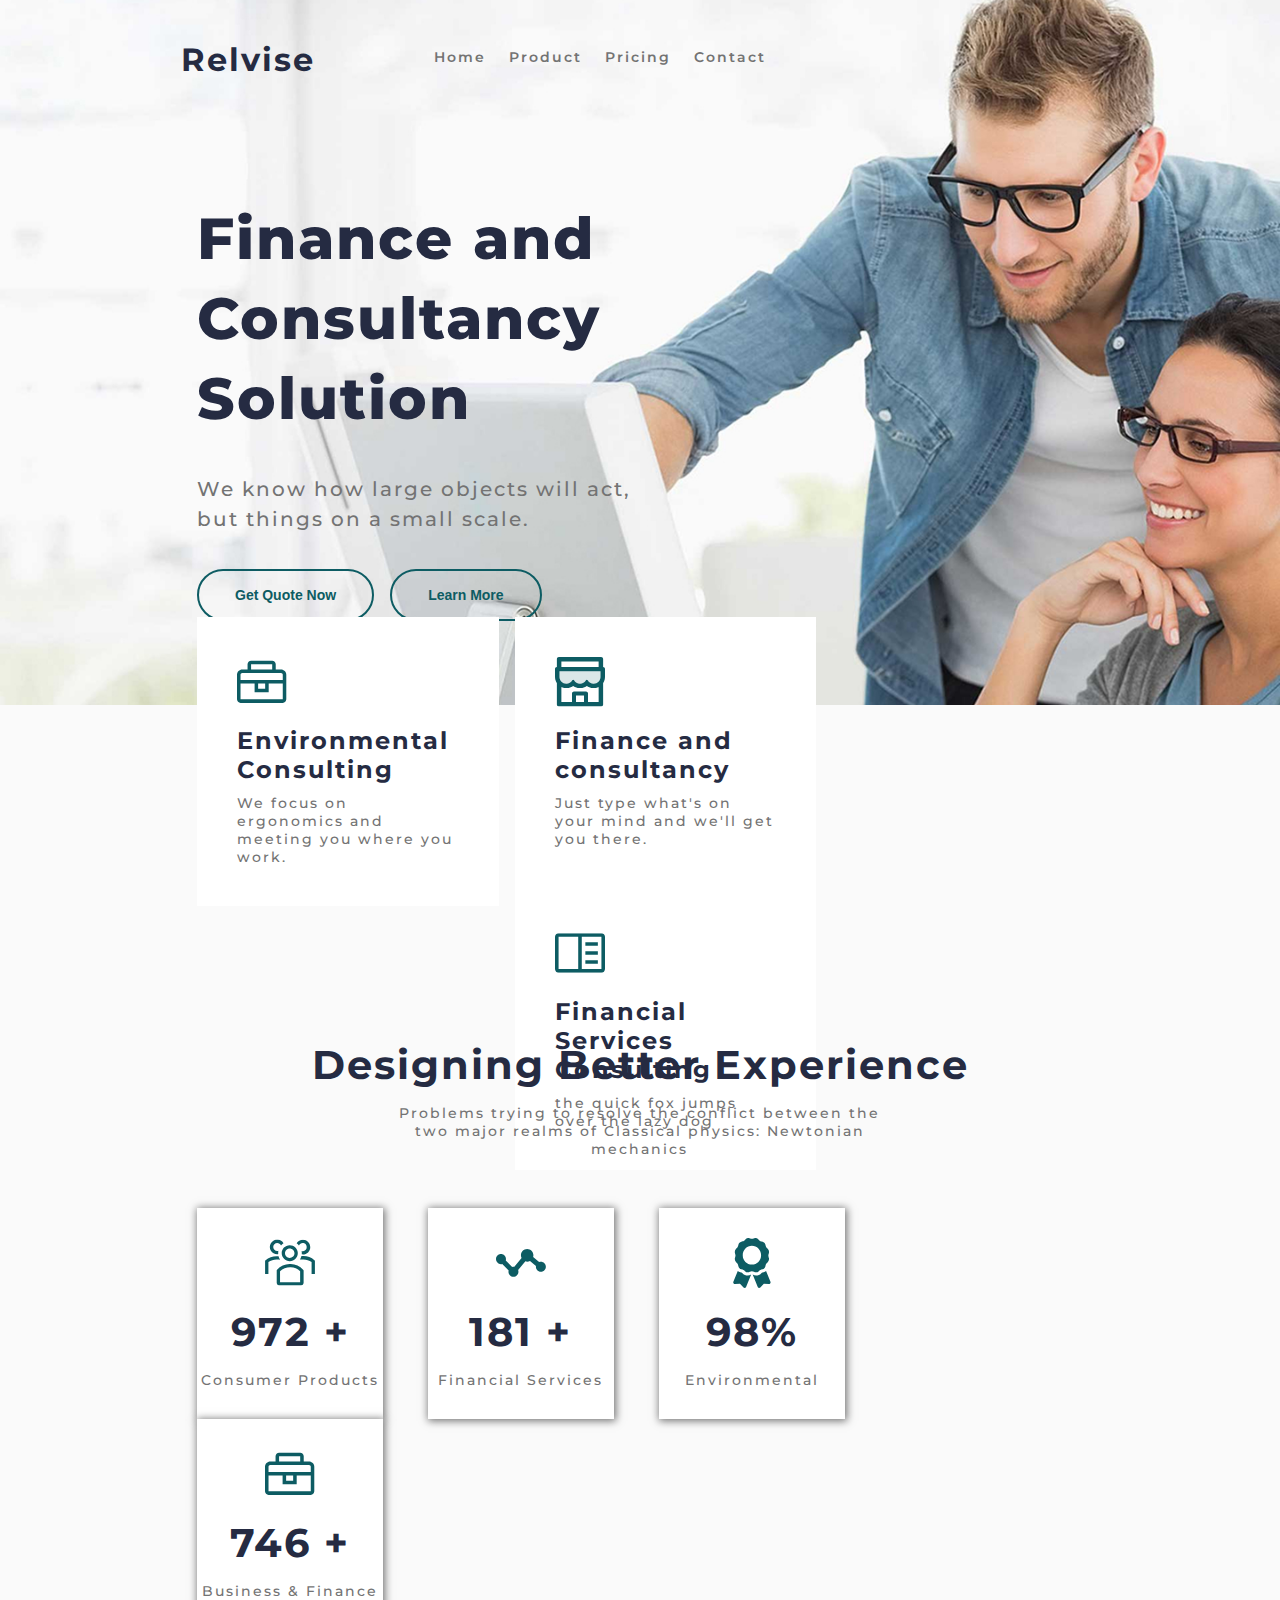
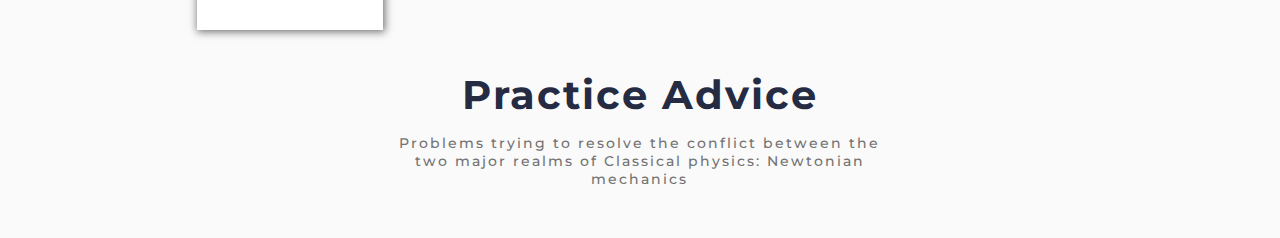
<file: index.html>
<!DOCTYPE html>
<html lang="en">
<head>
    <meta charset="UTF-8">
    <meta name="viewport" content="width=device-width, initial-scale=1.0">
    <link rel="stylesheet" href="style.css">
    <link href="https://fonts.googleapis.com/css2?family=Montserrat:ital,wght@0,100..900;1,100..900&display=swap" rel="stylesheet">
    <title>Document</title>
</head>
<body>
    <!------------ header ----------->
    <header class="header">
        <div class="navbar">
            <h1 class="nav-logo">Relvise</h1>
            <ul class="nav-navbar">
                <li class="nav-navbar_link" ><a class="nav-link" href="#">Home</a></li>
                <li class="nav-navbar_link"><a class="nav-link" href="#">Product</a></li>
                <li class="nav-navbar_link"><a class="nav-link" href="#">Pricing</a></li>
                <li class="nav-navbar_link"><a class="nav-link" href="#">Contact</a></li>
            </ul>
            <div class="nav-logo_zero"></div>
        </div>

        <div class="container">
            <div class="header_container">
                <h1 class="header_logo">Finance and Consultancy Solution
                </h1>
                <p class="header_text">We know how large objects will act,<br> 
                but things on a small scale.</p>
                <button class="header_btns header_btn1">Get Quote Now</button>
                <button class="header_btns header_btn2">Learn More</button>
            </div>
        </div>
    </header>
    <!------------ cards ------------>
    <div class="cards">
        <div class="container">
            <div class="cards-item">
                <svg width="48" height="41" viewBox="0 0 48 41" fill="none" xmlns="http://www.w3.org/2000/svg">
                <path d="M42.2468 8.44937H37.1772V3.37975C37.1772 2.48338 36.8211 1.62373 36.1873 0.989905C35.5535 0.356079 34.6938 0 33.7975 0H13.519C12.6226 0 11.763 0.356079 11.1291 0.989905C10.4953 1.62373 10.1392 2.48338 10.1392 3.37975V8.44937H5.06962C3.72507 8.44937 2.4356 8.98349 1.48486 9.93422C0.534119 10.885 0 12.1744 0 13.519V37.1772C0 38.0736 0.356079 38.9332 0.989905 39.5671C1.62373 40.2009 2.48338 40.557 3.37975 40.557H43.9367C44.8331 40.557 45.6927 40.2009 46.3265 39.5671C46.9604 38.9332 47.3165 38.0736 47.3165 37.1772V13.519C47.3165 12.1744 46.7823 10.885 45.8316 9.93422C44.8809 8.98349 43.5914 8.44937 42.2468 8.44937ZM13.519 3.37975H33.7975V8.44937H13.519V3.37975ZM43.9367 37.1772H3.37975V21.9684H16.8987V30.4177H30.4177V21.9684H43.9367V37.1772ZM20.2785 21.9684H27.038V27.038H20.2785V21.9684ZM3.37975 18.5886V13.519C3.37975 13.0708 3.55779 12.641 3.8747 12.3241C4.19161 12.0072 4.62144 11.8291 5.06962 11.8291H42.2468C42.695 11.8291 43.1248 12.0072 43.4418 12.3241C43.7587 12.641 43.9367 13.0708 43.9367 13.519V18.5886H3.37975Z"/>
                </svg>

                <h3 class="cards-logo">Environmental 
                Consulting</h3>
                <p class="cards-text">We focus on ergonomics and 
                meeting you where you work. </p>
            </div>
            <div class="cards-item">
                <svg width="48" height="48" viewBox="0 0 48 48" fill="none" xmlns="http://www.w3.org/2000/svg">
                <g clip-path="url(#clip0_993_480)">
                <path opacity="0.15" d="M43.6503 13.75H4.35031C4.33231 13.75 4.32031 13.7619 4.32031 13.7796V19.1849C4.32031 22.7291 7.26031 25.6037 10.8783 25.6037C13.3203 25.6037 15.4503 24.2998 16.5843 22.3617C16.7583 22.0594 17.0883 21.8698 17.4423 21.8698C17.7963 21.8698 18.1203 22.0594 18.3003 22.3617C19.4283 24.2998 21.5583 25.6037 24.0003 25.6037C26.4483 25.6037 28.5843 24.2938 29.7063 22.3498C29.8803 22.0535 30.1983 21.8698 30.5403 21.8698H30.5763C30.9243 21.8698 31.2363 22.0535 31.4103 22.3498C32.5383 24.2938 34.6743 25.6037 37.1223 25.6037C40.7403 25.6037 43.6803 22.7291 43.6803 19.1849V13.7796C43.6803 13.7619 43.6683 13.75 43.6503 13.75Z"/>
                <path d="M46.2 9.48885V1.89659C46.2 0.847537 45.342 0 44.28 0H3.72003C2.65804 0 1.80004 0.847537 1.80004 1.89659V9.48885C0.798037 9.54812 3.71756e-05 10.372 3.71756e-05 11.3795V19.1851C-0.00380525 20.6197 0.290253 22.0398 0.864037 23.3576C1.12204 23.9622 1.44004 24.5311 1.80004 25.0705V45.518C1.80004 46.5612 2.65804 47.4146 3.72003 47.4146H44.28C45.342 47.4146 46.2 46.5671 46.2 45.518V25.0705C46.5657 24.5298 46.879 23.9563 47.136 23.3576C47.706 22.036 48 20.6313 48 19.1851V11.3795C48 10.372 47.202 9.54812 46.2 9.48885ZM6.12003 4.26732H41.88V9.48293H6.12003V4.26732ZM27.84 43.1532H20.16V36.9834H27.84V43.1532ZM41.904 43.1532H31.68V35.0868C31.68 34.0378 30.822 33.1902 29.76 33.1902H18.24C17.178 33.1902 16.32 34.0378 16.32 35.0868V43.1532H6.12003V28.7985C6.29403 28.8814 6.47403 28.9644 6.66003 29.0355C7.99803 29.5927 9.42003 29.8712 10.884 29.8712C12.348 29.8712 13.764 29.5927 15.108 29.0355C15.936 28.6918 16.716 28.2532 17.43 27.7257C17.442 27.7198 17.454 27.7198 17.466 27.7257C18.1822 28.2554 18.9622 28.6954 19.788 29.0355C21.126 29.5927 22.548 29.8712 24.012 29.8712C25.476 29.8712 26.892 29.5927 28.236 29.0355C29.064 28.6918 29.844 28.2532 30.558 27.7257C30.57 27.7198 30.582 27.7198 30.594 27.7257C31.3102 28.2554 32.0902 28.6954 32.916 29.0355C34.254 29.5927 35.676 29.8712 37.14 29.8712C38.604 29.8712 40.02 29.5927 41.364 29.0355C41.544 28.9585 41.724 28.8814 41.904 28.7985V43.1532ZM43.68 19.1851C43.68 22.7294 40.74 25.6039 37.122 25.6039C34.674 25.6039 32.538 24.2941 31.41 22.3501C31.236 22.0537 30.924 21.87 30.576 21.87H30.54C30.198 21.87 29.88 22.0537 29.706 22.3501C29.1304 23.3417 28.2992 24.1652 27.297 24.7367C26.2948 25.3082 25.1572 25.6074 24 25.6039C21.558 25.6039 19.428 24.3 18.3 22.3619C18.12 22.0597 17.796 21.87 17.442 21.87C17.088 21.87 16.758 22.0597 16.584 22.3619C16.005 23.3498 15.1728 24.1695 14.1711 24.7387C13.1694 25.3078 12.0336 25.6062 10.878 25.6039C7.26003 25.6039 4.32003 22.7294 4.32003 19.1851V13.7799C4.32003 13.7621 4.33203 13.7502 4.35003 13.7502H43.65C43.668 13.7502 43.68 13.7621 43.68 13.7799V19.1851Z"/>
                </g>
                <defs>
                <clipPath id="clip0_993_480">
                <rect width="48" height="47.4146"/>
                </clipPath>
                </defs>
                </svg>

                <h3 class="cards-logo">Finance and 
                consultancy </h3>
                <p class="cards-text">Just type what's on your mind 
                and we'll get you there.</p>
            </div>
            <div class="cards-item">
                <svg width="48" height="38" viewBox="0 0 48 38"  xmlns="http://www.w3.org/2000/svg">
                <g clip-path="url(#clip0_993_486)">
                <path d="M29.1416 8.62402H41.1395V12.0693H29.1416V8.62402Z" />
                <path d="M29.1416 17.2373H41.1395V20.6826H29.1416V17.2373Z" />
                <path d="M29.1416 25.8506H41.1395V29.2959H29.1416V25.8506Z" />
                <path d="M44.5674 0.0112305H3.43187C2.52299 0.0121426 1.65161 0.375424 1.00893 1.02135C0.366264 1.66727 0.00481376 2.54307 0.00390625 3.45655V34.4644C0.00481376 35.3779 0.366264 36.2537 1.00893 36.8996C1.65161 37.5455 2.52299 37.9088 3.43187 37.9097H44.5674C45.4761 37.9084 46.3472 37.5449 46.9898 36.8991C47.6324 36.2533 47.994 35.3777 47.9953 34.4644V3.45655C47.9944 2.54307 47.633 1.66727 46.9903 1.02135C46.3477 0.375424 45.4763 0.0121426 44.5674 0.0112305ZM3.43187 3.45655H22.2856V34.4644H3.43187V3.45655ZM25.7136 34.4644V3.45655H44.5674L44.5708 34.4644H25.7136Z"/>
                </g>
                <defs>
                <clipPath id="clip0_993_486">
                <rect width="48" height="37.92"/>
                </clipPath>
                </defs>
                </svg>
                <h3 class="cards-logo">Financial Services 
                Consulting</h3>
                <p class="cards-text">the quick fox jumps over the 
                lazy dog</p>
            </div>
        </div>
    </div>
    <div class="betterExp">
        <div class="container">
           
                <h2 class="logo_title">Designing Better Experience</h2>
                <p class="logo_text">Problems trying to resolve the conflict between the two major realms 
of Classical physics: Newtonian mechanics </p>
           

            <div class="betterExp-items">
                <div class="Exp-item">
                    <svg width="48" height="45" viewBox="0 0 48 45" xmlns="http://www.w3.org/2000/svg">
                        <g clip-path="url(#clip0_993_496)">
                        <path d="M23.8406 20.8025C28.1448 20.8025 31.4925 17.3071 31.4925 13.0173C31.4925 8.72759 27.9854 5.39111 23.6812 5.39111C19.377 5.39111 16.0293 8.88647 16.0293 13.0173C16.0293 17.3071 19.5364 20.8025 23.8406 20.8025ZM23.6812 8.56871C23.8406 8.56871 23.8406 8.56871 23.6812 8.56871C26.2318 8.56871 28.3042 10.6342 28.3042 13.1762C28.3042 15.7183 26.2318 17.6249 23.6812 17.6249C21.1306 17.6249 19.2176 15.5594 19.2176 13.1762C19.2176 10.6342 21.29 8.56871 23.6812 8.56871Z"/>
                        <path d="M47.4335 19.8487C44.4046 17.1477 40.4193 15.7178 36.2745 15.8767H34.9992C34.6804 17.1477 34.2021 18.2599 33.5645 19.2132C34.5209 19.0543 35.318 19.0543 36.2745 19.0543C39.3034 18.8954 42.3323 19.8487 44.7235 21.5964V33.0357H47.9118V20.3253L47.4335 19.8487Z"/>
                        <path d="M32.6088 5.70826C33.4058 3.8017 35.6376 2.84842 37.71 3.64282C39.623 4.43722 40.5795 6.66154 39.7824 8.72697C39.1448 10.1569 37.71 11.1102 36.2753 11.1102C35.9565 11.1102 35.4782 11.1102 35.1594 10.9513C35.3188 11.7457 35.3188 12.5401 35.3188 13.1756V14.1289C35.6376 14.1289 35.9565 14.2878 36.2753 14.2878C40.2607 14.2878 43.449 11.1102 43.449 7.29706C43.449 3.32506 40.2607 0.147461 36.4347 0.147461C33.8841 0.147461 31.6523 1.4185 30.377 3.64282C31.174 4.11946 31.9711 4.75498 32.6088 5.70826Z"/>
                        <path d="M14.4352 19.3724C13.7975 18.4191 13.3193 17.3069 13.0005 16.0359H11.7252C7.58037 15.877 3.59501 17.3069 0.566134 19.849L0.0878906 20.3257V33.0361H3.27618V21.5967C5.82681 19.849 8.69628 18.8957 11.7252 19.0546C12.6816 19.0546 13.6381 19.2135 14.4352 19.3724Z"/>
                        <path d="M11.7246 14.1295C12.0435 14.1295 12.3623 14.1295 12.6811 13.9706V13.0174C12.6811 12.223 12.6811 11.4286 12.8405 10.793C12.5217 10.9519 12.0435 10.9519 11.7246 10.9519C9.65225 10.9519 7.89869 9.20424 7.89869 7.1388C7.89869 5.07336 9.65225 3.32568 11.7246 3.32568C13.3188 3.32568 14.7535 4.27896 15.3912 5.70888C16.0288 4.91448 16.9853 4.12008 17.7824 3.48456C15.71 0.148085 11.4058 -0.964074 8.0581 1.10136C4.7104 3.1668 3.59449 7.45656 5.66688 10.793C6.9422 12.8585 9.174 14.1295 11.7246 14.1295Z"/>
                        <path d="M36.9128 29.3817L36.594 28.9051C33.4057 25.4097 28.9421 23.3443 24.1596 23.5032C19.3772 23.3443 14.7542 25.4097 11.5659 28.9051L11.2471 29.3817V41.4566C11.2471 42.8865 12.363 44.1576 13.9571 44.1576H34.3622C35.7969 44.1576 37.0722 42.8865 37.0722 41.4566V29.3817H36.9128ZM33.7245 40.98H14.4354V30.4939C16.986 27.9518 20.4931 26.6808 24.1596 26.6808C27.6668 26.5219 31.1739 27.9518 33.7245 30.4939V40.98Z"/>
                        </g>
                        <defs>
                        <clipPath id="clip0_993_496">
                        <rect width="48" height="44.2105"/>
                        </clipPath>
                        </defs>
                        </svg>
                        <div class="Exp-item_velue">972 +</div>
                        <div class="Exp-item_text">Consumer Products</div>
                        </div>
                    <div class="Exp-item">
                        <svg width="48" height="27" viewBox="0 0 48 27" fill="none" xmlns="http://www.w3.org/2000/svg">
                        <path d="M43.0881 12.1872C42.5126 12.1914 41.9425 12.3012 41.4053 12.5114L35.665 7.7267C35.8062 7.20508 35.9067 6.66397 35.9067 6.09361C35.9067 2.71531 33.2401 0 29.9223 0C26.6045 0 23.9378 2.71531 23.9378 6.09361C23.9378 7.05884 24.1772 7.95825 24.565 8.76749L17.6015 17.1474C17.3227 17.0943 17.04 17.0658 16.7565 17.0621C16.328 17.0621 15.9234 17.1352 15.5309 17.2425L9.3956 10.9953C9.50332 10.598 9.57513 10.1861 9.57513 9.74977C9.57513 7.04909 7.43988 4.87489 4.78756 4.87489C2.13525 4.87489 0 7.04909 0 9.74977C0 12.4505 2.13525 14.6247 4.78756 14.6247C5.21605 14.6247 5.6206 14.5515 6.01318 14.4443L12.1484 20.6915C12.0334 21.0964 11.973 21.5154 11.9689 21.937C11.9689 24.6377 14.1042 26.8119 16.7565 26.8119C19.4088 26.8119 21.544 24.6377 21.544 21.937C21.544 21.3593 21.4291 20.8158 21.2496 20.3015L28.2227 11.9118C28.7661 12.0727 29.3286 12.1872 29.9223 12.1872C30.867 12.1819 31.7968 11.9471 32.6344 11.5023L38.3771 16.287C38.3321 16.543 38.3065 16.8021 38.3005 17.0621C38.3005 19.7628 40.4358 21.937 43.0881 21.937C45.7404 21.937 47.8756 19.7628 47.8756 17.0621C47.8756 14.3614 45.7404 12.1872 43.0881 12.1872Z" fill="#0D5C63"/>
                        </svg>
                        <div class="Exp-item_velue">181 +</div>
                        <div class="Exp-item_text">Financial Services</div>
                    </div>
                    <div class="Exp-item">
                        <svg width="36" height="48" viewBox="0 0 36 48" fill="none" xmlns="http://www.w3.org/2000/svg">
                        <path d="M9.06374 33.9949C8.25268 33.1802 8.67548 33.4099 6.71921 32.8839C5.83161 32.6449 5.05134 32.1855 4.34574 31.6352L0.111208 42.0639C-0.298526 43.0736 0.466808 44.1705 1.55134 44.1292L6.46908 43.9408L9.85148 47.5296C10.5981 48.3208 11.9085 48.0742 12.3183 47.0646L17.1763 35.1002C16.1645 35.6664 15.0417 35.9983 13.8807 35.9983C12.0607 35.9983 10.3508 35.2867 9.06374 33.9949ZM35.7272 42.0639L31.4927 31.6352C30.7871 32.1864 30.0068 32.6449 29.1192 32.8839C27.1527 33.4127 27.5839 33.1821 26.7747 33.9949C25.4876 35.2867 23.7768 35.9983 21.9568 35.9983C20.7957 35.9983 19.6729 35.6655 18.6612 35.1002L23.5192 47.0646C23.9289 48.0742 25.2403 48.3208 25.986 47.5296L29.3693 43.9408L34.2871 44.1292C35.3716 44.1705 36.1369 43.0727 35.7272 42.0639ZM24.5459 31.8733C25.972 30.4155 26.1353 30.5411 28.1663 29.9852C29.4627 29.6299 30.4763 28.5939 30.8235 27.2683C31.5216 24.6058 31.3405 24.9274 33.2455 22.9792C34.1947 22.0089 34.5652 20.5942 34.218 19.2686C33.5208 16.608 33.5199 16.9792 34.218 14.3158C34.5652 12.9902 34.1947 11.5755 33.2455 10.6052C31.3405 8.65706 31.5216 8.97769 30.8235 6.31613C30.4763 4.9905 29.4627 3.95456 28.1663 3.59925C25.5641 2.88581 25.8777 3.07238 23.9709 1.12331C23.0217 0.153002 21.6376 -0.226685 20.3412 0.128627C17.74 0.841127 18.1031 0.842064 15.4972 0.128627C14.2008 -0.226685 12.8167 0.152065 11.8675 1.12331C9.96254 3.07144 10.2761 2.88581 7.67308 3.59925C6.37668 3.95456 5.36308 4.9905 5.01588 6.31613C4.31868 8.97769 4.49881 8.65706 2.59387 10.6052C1.64467 11.5755 1.27321 12.9902 1.62134 14.3158C2.31854 16.9746 2.31947 16.6033 1.62134 19.2677C1.27414 20.5933 1.64467 22.008 2.59387 22.9792C4.49881 24.9274 4.31774 24.6058 5.01588 27.2683C5.36308 28.5939 6.37668 29.6299 7.67308 29.9852C9.76188 30.5571 9.91774 30.4671 11.2925 31.8733C12.5273 33.1361 14.4509 33.3621 15.9349 32.4189C16.5284 32.0405 17.2168 31.8396 17.9197 31.8396C18.6226 31.8396 19.311 32.0405 19.9044 32.4189C21.3875 33.3621 23.3111 33.1361 24.5459 31.8733ZM9.11414 16.4946C9.11414 11.523 13.0565 7.49269 17.9192 7.49269C22.7819 7.49269 26.7243 11.523 26.7243 16.4946C26.7243 21.4661 22.7819 25.4964 17.9192 25.4964C13.0565 25.4964 9.11414 21.4661 9.11414 16.4946Z" fill="#0D5C63"/>
                        </svg>
                        <div class="Exp-item_velue">98%</div>
                        <div class="Exp-item_text">Environmental</div>
                    </div>
                    <div class="Exp-item">
                         <svg width="48" height="41" viewBox="0 0 48 41" fill="none" xmlns="http://www.w3.org/2000/svg">
                        <path d="M42.2468 8.44937H37.1772V3.37975C37.1772 2.48338 36.8211 1.62373 36.1873 0.989905C35.5535 0.356079 34.6938 0 33.7975 0H13.519C12.6226 0 11.763 0.356079 11.1291 0.989905C10.4953 1.62373 10.1392 2.48338 10.1392 3.37975V8.44937H5.06962C3.72507 8.44937 2.4356 8.98349 1.48486 9.93422C0.534119 10.885 0 12.1744 0 13.519V37.1772C0 38.0736 0.356079 38.9332 0.989905 39.5671C1.62373 40.2009 2.48338 40.557 3.37975 40.557H43.9367C44.8331 40.557 45.6927 40.2009 46.3265 39.5671C46.9604 38.9332 47.3165 38.0736 47.3165 37.1772V13.519C47.3165 12.1744 46.7823 10.885 45.8316 9.93422C44.8809 8.98349 43.5914 8.44937 42.2468 8.44937ZM13.519 3.37975H33.7975V8.44937H13.519V3.37975ZM43.9367 37.1772H3.37975V21.9684H16.8987V30.4177H30.4177V21.9684H43.9367V37.1772ZM20.2785 21.9684H27.038V27.038H20.2785V21.9684ZM3.37975 18.5886V13.519C3.37975 13.0708 3.55779 12.641 3.8747 12.3241C4.19161 12.0072 4.62144 11.8291 5.06962 11.8291H42.2468C42.695 11.8291 43.1248 12.0072 43.4418 12.3241C43.7587 12.641 43.9367 13.0708 43.9367 13.519V18.5886H3.37975Z"/>
                        </svg>
                        <div class="Exp-item_velue">746 +</div>
                        <div class="Exp-item_text">Business & Finance</div>
                    </div>
                    <div class="Exp-item-zero"></div>
                </div>
            </div>
        </div>
    <div class="practice-advice">
        <div class="container">
            <h2 class="logo_title">Practice Advice</h2>
            <p class="logo_text">Problems trying to resolve the conflict between 
the two major realms of Classical physics: Newtonian mechanics </p>
            
        </div>
    </div>
</body>
</html>
</file>
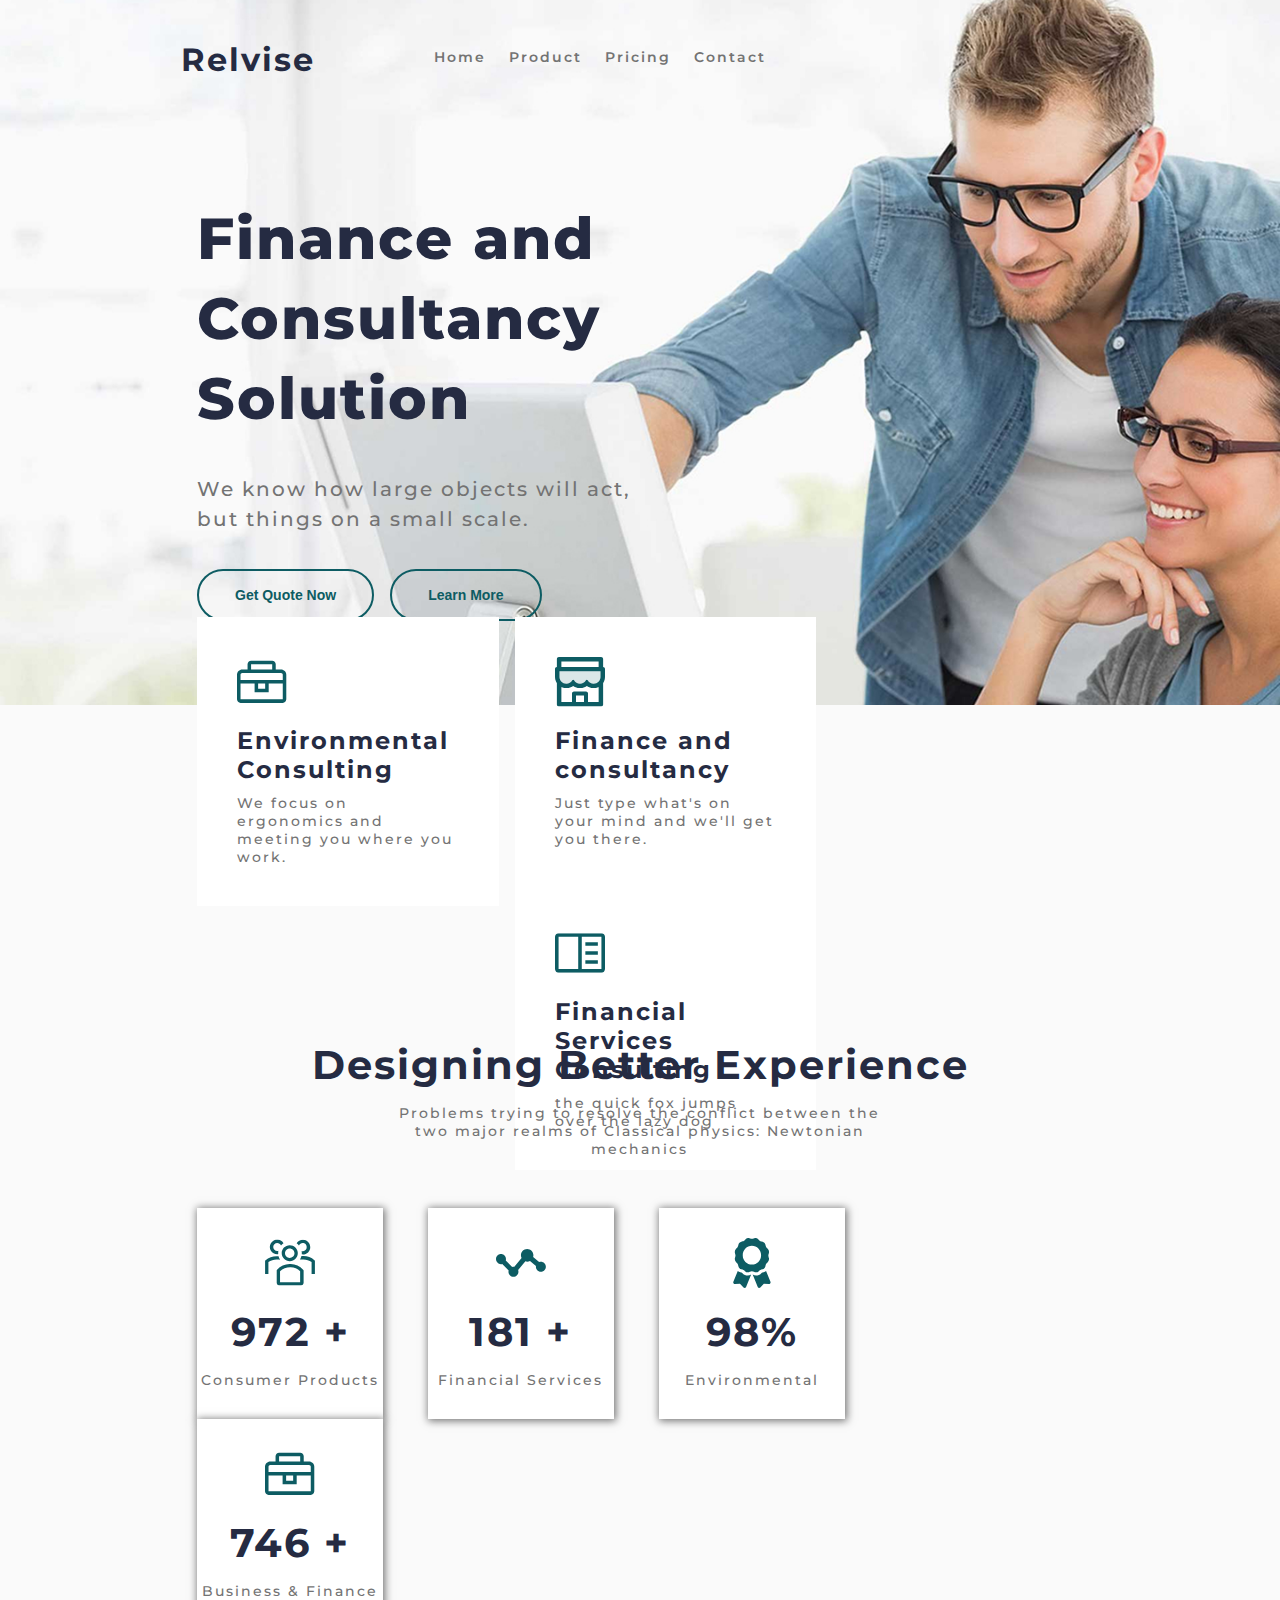
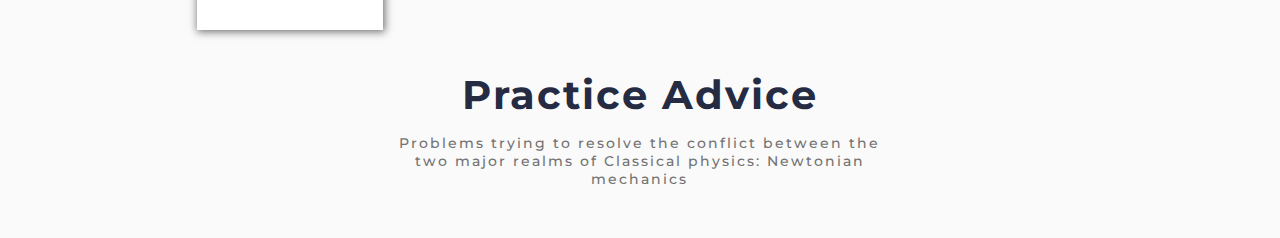
<file: main.html>
<!DOCTYPE html>
<html lang="en">
<head>
    <meta charset="UTF-8">
    <meta name="viewport" content="width=device-width, initial-scale=1.0">
    <link rel="stylesheet" href="style.css">
    <link href="https://fonts.googleapis.com/css2?family=Montserrat:ital,wght@0,100..900;1,100..900&display=swap" rel="stylesheet">
    <title>Document</title>
</head>
<body>
    <!------------ header ----------->
    <header class="header">
        <div class="navbar">
            <h1 class="nav-logo">Relvise</h1>
            <ul class="nav-navbar">
                <li class="nav-navbar_link" ><a class="nav-link" href="#">Home</a></li>
                <li class="nav-navbar_link"><a class="nav-link" href="#">Product</a></li>
                <li class="nav-navbar_link"><a class="nav-link" href="#">Pricing</a></li>
                <li class="nav-navbar_link"><a class="nav-link" href="#">Contact</a></li>
            </ul>
            <div class="nav-logo_zero"></div>
        </div>

        <div class="container">
            <div class="header_container">
                <h1 class="header_logo">Finance and Consultancy Solution
                </h1>
                <p class="header_text">We know how large objects will act,<br> 
                but things on a small scale.</p>
                <button class="header_btns header_btn1">Get Quote Now</button>
                <button class="header_btns header_btn2">Learn More</button>
            </div>
        </div>
    </header>
    <!------------ cards ------------>
    <div class="cards">
        <div class="container">
            <div class="cards-item">
                <svg width="48" height="41" viewBox="0 0 48 41" fill="none" xmlns="http://www.w3.org/2000/svg">
                <path d="M42.2468 8.44937H37.1772V3.37975C37.1772 2.48338 36.8211 1.62373 36.1873 0.989905C35.5535 0.356079 34.6938 0 33.7975 0H13.519C12.6226 0 11.763 0.356079 11.1291 0.989905C10.4953 1.62373 10.1392 2.48338 10.1392 3.37975V8.44937H5.06962C3.72507 8.44937 2.4356 8.98349 1.48486 9.93422C0.534119 10.885 0 12.1744 0 13.519V37.1772C0 38.0736 0.356079 38.9332 0.989905 39.5671C1.62373 40.2009 2.48338 40.557 3.37975 40.557H43.9367C44.8331 40.557 45.6927 40.2009 46.3265 39.5671C46.9604 38.9332 47.3165 38.0736 47.3165 37.1772V13.519C47.3165 12.1744 46.7823 10.885 45.8316 9.93422C44.8809 8.98349 43.5914 8.44937 42.2468 8.44937ZM13.519 3.37975H33.7975V8.44937H13.519V3.37975ZM43.9367 37.1772H3.37975V21.9684H16.8987V30.4177H30.4177V21.9684H43.9367V37.1772ZM20.2785 21.9684H27.038V27.038H20.2785V21.9684ZM3.37975 18.5886V13.519C3.37975 13.0708 3.55779 12.641 3.8747 12.3241C4.19161 12.0072 4.62144 11.8291 5.06962 11.8291H42.2468C42.695 11.8291 43.1248 12.0072 43.4418 12.3241C43.7587 12.641 43.9367 13.0708 43.9367 13.519V18.5886H3.37975Z"/>
                </svg>

                <h3 class="cards-logo">Environmental 
                Consulting</h3>
                <p class="cards-text">We focus on ergonomics and 
                meeting you where you work. </p>
            </div>
            <div class="cards-item">
                <svg width="48" height="48" viewBox="0 0 48 48" fill="none" xmlns="http://www.w3.org/2000/svg">
                <g clip-path="url(#clip0_993_480)">
                <path opacity="0.15" d="M43.6503 13.75H4.35031C4.33231 13.75 4.32031 13.7619 4.32031 13.7796V19.1849C4.32031 22.7291 7.26031 25.6037 10.8783 25.6037C13.3203 25.6037 15.4503 24.2998 16.5843 22.3617C16.7583 22.0594 17.0883 21.8698 17.4423 21.8698C17.7963 21.8698 18.1203 22.0594 18.3003 22.3617C19.4283 24.2998 21.5583 25.6037 24.0003 25.6037C26.4483 25.6037 28.5843 24.2938 29.7063 22.3498C29.8803 22.0535 30.1983 21.8698 30.5403 21.8698H30.5763C30.9243 21.8698 31.2363 22.0535 31.4103 22.3498C32.5383 24.2938 34.6743 25.6037 37.1223 25.6037C40.7403 25.6037 43.6803 22.7291 43.6803 19.1849V13.7796C43.6803 13.7619 43.6683 13.75 43.6503 13.75Z"/>
                <path d="M46.2 9.48885V1.89659C46.2 0.847537 45.342 0 44.28 0H3.72003C2.65804 0 1.80004 0.847537 1.80004 1.89659V9.48885C0.798037 9.54812 3.71756e-05 10.372 3.71756e-05 11.3795V19.1851C-0.00380525 20.6197 0.290253 22.0398 0.864037 23.3576C1.12204 23.9622 1.44004 24.5311 1.80004 25.0705V45.518C1.80004 46.5612 2.65804 47.4146 3.72003 47.4146H44.28C45.342 47.4146 46.2 46.5671 46.2 45.518V25.0705C46.5657 24.5298 46.879 23.9563 47.136 23.3576C47.706 22.036 48 20.6313 48 19.1851V11.3795C48 10.372 47.202 9.54812 46.2 9.48885ZM6.12003 4.26732H41.88V9.48293H6.12003V4.26732ZM27.84 43.1532H20.16V36.9834H27.84V43.1532ZM41.904 43.1532H31.68V35.0868C31.68 34.0378 30.822 33.1902 29.76 33.1902H18.24C17.178 33.1902 16.32 34.0378 16.32 35.0868V43.1532H6.12003V28.7985C6.29403 28.8814 6.47403 28.9644 6.66003 29.0355C7.99803 29.5927 9.42003 29.8712 10.884 29.8712C12.348 29.8712 13.764 29.5927 15.108 29.0355C15.936 28.6918 16.716 28.2532 17.43 27.7257C17.442 27.7198 17.454 27.7198 17.466 27.7257C18.1822 28.2554 18.9622 28.6954 19.788 29.0355C21.126 29.5927 22.548 29.8712 24.012 29.8712C25.476 29.8712 26.892 29.5927 28.236 29.0355C29.064 28.6918 29.844 28.2532 30.558 27.7257C30.57 27.7198 30.582 27.7198 30.594 27.7257C31.3102 28.2554 32.0902 28.6954 32.916 29.0355C34.254 29.5927 35.676 29.8712 37.14 29.8712C38.604 29.8712 40.02 29.5927 41.364 29.0355C41.544 28.9585 41.724 28.8814 41.904 28.7985V43.1532ZM43.68 19.1851C43.68 22.7294 40.74 25.6039 37.122 25.6039C34.674 25.6039 32.538 24.2941 31.41 22.3501C31.236 22.0537 30.924 21.87 30.576 21.87H30.54C30.198 21.87 29.88 22.0537 29.706 22.3501C29.1304 23.3417 28.2992 24.1652 27.297 24.7367C26.2948 25.3082 25.1572 25.6074 24 25.6039C21.558 25.6039 19.428 24.3 18.3 22.3619C18.12 22.0597 17.796 21.87 17.442 21.87C17.088 21.87 16.758 22.0597 16.584 22.3619C16.005 23.3498 15.1728 24.1695 14.1711 24.7387C13.1694 25.3078 12.0336 25.6062 10.878 25.6039C7.26003 25.6039 4.32003 22.7294 4.32003 19.1851V13.7799C4.32003 13.7621 4.33203 13.7502 4.35003 13.7502H43.65C43.668 13.7502 43.68 13.7621 43.68 13.7799V19.1851Z"/>
                </g>
                <defs>
                <clipPath id="clip0_993_480">
                <rect width="48" height="47.4146"/>
                </clipPath>
                </defs>
                </svg>

                <h3 class="cards-logo">Finance and 
                consultancy </h3>
                <p class="cards-text">Just type what's on your mind 
                and we'll get you there.</p>
            </div>
            <div class="cards-item">
                <svg width="48" height="38" viewBox="0 0 48 38"  xmlns="http://www.w3.org/2000/svg">
                <g clip-path="url(#clip0_993_486)">
                <path d="M29.1416 8.62402H41.1395V12.0693H29.1416V8.62402Z" />
                <path d="M29.1416 17.2373H41.1395V20.6826H29.1416V17.2373Z" />
                <path d="M29.1416 25.8506H41.1395V29.2959H29.1416V25.8506Z" />
                <path d="M44.5674 0.0112305H3.43187C2.52299 0.0121426 1.65161 0.375424 1.00893 1.02135C0.366264 1.66727 0.00481376 2.54307 0.00390625 3.45655V34.4644C0.00481376 35.3779 0.366264 36.2537 1.00893 36.8996C1.65161 37.5455 2.52299 37.9088 3.43187 37.9097H44.5674C45.4761 37.9084 46.3472 37.5449 46.9898 36.8991C47.6324 36.2533 47.994 35.3777 47.9953 34.4644V3.45655C47.9944 2.54307 47.633 1.66727 46.9903 1.02135C46.3477 0.375424 45.4763 0.0121426 44.5674 0.0112305ZM3.43187 3.45655H22.2856V34.4644H3.43187V3.45655ZM25.7136 34.4644V3.45655H44.5674L44.5708 34.4644H25.7136Z"/>
                </g>
                <defs>
                <clipPath id="clip0_993_486">
                <rect width="48" height="37.92"/>
                </clipPath>
                </defs>
                </svg>
                <h3 class="cards-logo">Financial Services 
                Consulting</h3>
                <p class="cards-text">the quick fox jumps over the 
                lazy dog</p>
            </div>
        </div>
    </div>
    <div class="betterExp">
        <div class="container">
           
                <h2 class="logo_title">Designing Better Experience</h2>
                <p class="logo_text">Problems trying to resolve the conflict between the two major realms 
of Classical physics: Newtonian mechanics </p>
           

            <div class="betterExp-items">
                <div class="Exp-item">
                    <svg width="48" height="45" viewBox="0 0 48 45" xmlns="http://www.w3.org/2000/svg">
                        <g clip-path="url(#clip0_993_496)">
                        <path d="M23.8406 20.8025C28.1448 20.8025 31.4925 17.3071 31.4925 13.0173C31.4925 8.72759 27.9854 5.39111 23.6812 5.39111C19.377 5.39111 16.0293 8.88647 16.0293 13.0173C16.0293 17.3071 19.5364 20.8025 23.8406 20.8025ZM23.6812 8.56871C23.8406 8.56871 23.8406 8.56871 23.6812 8.56871C26.2318 8.56871 28.3042 10.6342 28.3042 13.1762C28.3042 15.7183 26.2318 17.6249 23.6812 17.6249C21.1306 17.6249 19.2176 15.5594 19.2176 13.1762C19.2176 10.6342 21.29 8.56871 23.6812 8.56871Z"/>
                        <path d="M47.4335 19.8487C44.4046 17.1477 40.4193 15.7178 36.2745 15.8767H34.9992C34.6804 17.1477 34.2021 18.2599 33.5645 19.2132C34.5209 19.0543 35.318 19.0543 36.2745 19.0543C39.3034 18.8954 42.3323 19.8487 44.7235 21.5964V33.0357H47.9118V20.3253L47.4335 19.8487Z"/>
                        <path d="M32.6088 5.70826C33.4058 3.8017 35.6376 2.84842 37.71 3.64282C39.623 4.43722 40.5795 6.66154 39.7824 8.72697C39.1448 10.1569 37.71 11.1102 36.2753 11.1102C35.9565 11.1102 35.4782 11.1102 35.1594 10.9513C35.3188 11.7457 35.3188 12.5401 35.3188 13.1756V14.1289C35.6376 14.1289 35.9565 14.2878 36.2753 14.2878C40.2607 14.2878 43.449 11.1102 43.449 7.29706C43.449 3.32506 40.2607 0.147461 36.4347 0.147461C33.8841 0.147461 31.6523 1.4185 30.377 3.64282C31.174 4.11946 31.9711 4.75498 32.6088 5.70826Z"/>
                        <path d="M14.4352 19.3724C13.7975 18.4191 13.3193 17.3069 13.0005 16.0359H11.7252C7.58037 15.877 3.59501 17.3069 0.566134 19.849L0.0878906 20.3257V33.0361H3.27618V21.5967C5.82681 19.849 8.69628 18.8957 11.7252 19.0546C12.6816 19.0546 13.6381 19.2135 14.4352 19.3724Z"/>
                        <path d="M11.7246 14.1295C12.0435 14.1295 12.3623 14.1295 12.6811 13.9706V13.0174C12.6811 12.223 12.6811 11.4286 12.8405 10.793C12.5217 10.9519 12.0435 10.9519 11.7246 10.9519C9.65225 10.9519 7.89869 9.20424 7.89869 7.1388C7.89869 5.07336 9.65225 3.32568 11.7246 3.32568C13.3188 3.32568 14.7535 4.27896 15.3912 5.70888C16.0288 4.91448 16.9853 4.12008 17.7824 3.48456C15.71 0.148085 11.4058 -0.964074 8.0581 1.10136C4.7104 3.1668 3.59449 7.45656 5.66688 10.793C6.9422 12.8585 9.174 14.1295 11.7246 14.1295Z"/>
                        <path d="M36.9128 29.3817L36.594 28.9051C33.4057 25.4097 28.9421 23.3443 24.1596 23.5032C19.3772 23.3443 14.7542 25.4097 11.5659 28.9051L11.2471 29.3817V41.4566C11.2471 42.8865 12.363 44.1576 13.9571 44.1576H34.3622C35.7969 44.1576 37.0722 42.8865 37.0722 41.4566V29.3817H36.9128ZM33.7245 40.98H14.4354V30.4939C16.986 27.9518 20.4931 26.6808 24.1596 26.6808C27.6668 26.5219 31.1739 27.9518 33.7245 30.4939V40.98Z"/>
                        </g>
                        <defs>
                        <clipPath id="clip0_993_496">
                        <rect width="48" height="44.2105"/>
                        </clipPath>
                        </defs>
                        </svg>
                        <div class="Exp-item_velue">972 +</div>
                        <div class="Exp-item_text">Consumer Products</div>
                        </div>
                    <div class="Exp-item">
                        <svg width="48" height="27" viewBox="0 0 48 27" fill="none" xmlns="http://www.w3.org/2000/svg">
                        <path d="M43.0881 12.1872C42.5126 12.1914 41.9425 12.3012 41.4053 12.5114L35.665 7.7267C35.8062 7.20508 35.9067 6.66397 35.9067 6.09361C35.9067 2.71531 33.2401 0 29.9223 0C26.6045 0 23.9378 2.71531 23.9378 6.09361C23.9378 7.05884 24.1772 7.95825 24.565 8.76749L17.6015 17.1474C17.3227 17.0943 17.04 17.0658 16.7565 17.0621C16.328 17.0621 15.9234 17.1352 15.5309 17.2425L9.3956 10.9953C9.50332 10.598 9.57513 10.1861 9.57513 9.74977C9.57513 7.04909 7.43988 4.87489 4.78756 4.87489C2.13525 4.87489 0 7.04909 0 9.74977C0 12.4505 2.13525 14.6247 4.78756 14.6247C5.21605 14.6247 5.6206 14.5515 6.01318 14.4443L12.1484 20.6915C12.0334 21.0964 11.973 21.5154 11.9689 21.937C11.9689 24.6377 14.1042 26.8119 16.7565 26.8119C19.4088 26.8119 21.544 24.6377 21.544 21.937C21.544 21.3593 21.4291 20.8158 21.2496 20.3015L28.2227 11.9118C28.7661 12.0727 29.3286 12.1872 29.9223 12.1872C30.867 12.1819 31.7968 11.9471 32.6344 11.5023L38.3771 16.287C38.3321 16.543 38.3065 16.8021 38.3005 17.0621C38.3005 19.7628 40.4358 21.937 43.0881 21.937C45.7404 21.937 47.8756 19.7628 47.8756 17.0621C47.8756 14.3614 45.7404 12.1872 43.0881 12.1872Z" fill="#0D5C63"/>
                        </svg>
                        <div class="Exp-item_velue">181 +</div>
                        <div class="Exp-item_text">Financial Services</div>
                    </div>
                    <div class="Exp-item">
                        <svg width="36" height="48" viewBox="0 0 36 48" fill="none" xmlns="http://www.w3.org/2000/svg">
                        <path d="M9.06374 33.9949C8.25268 33.1802 8.67548 33.4099 6.71921 32.8839C5.83161 32.6449 5.05134 32.1855 4.34574 31.6352L0.111208 42.0639C-0.298526 43.0736 0.466808 44.1705 1.55134 44.1292L6.46908 43.9408L9.85148 47.5296C10.5981 48.3208 11.9085 48.0742 12.3183 47.0646L17.1763 35.1002C16.1645 35.6664 15.0417 35.9983 13.8807 35.9983C12.0607 35.9983 10.3508 35.2867 9.06374 33.9949ZM35.7272 42.0639L31.4927 31.6352C30.7871 32.1864 30.0068 32.6449 29.1192 32.8839C27.1527 33.4127 27.5839 33.1821 26.7747 33.9949C25.4876 35.2867 23.7768 35.9983 21.9568 35.9983C20.7957 35.9983 19.6729 35.6655 18.6612 35.1002L23.5192 47.0646C23.9289 48.0742 25.2403 48.3208 25.986 47.5296L29.3693 43.9408L34.2871 44.1292C35.3716 44.1705 36.1369 43.0727 35.7272 42.0639ZM24.5459 31.8733C25.972 30.4155 26.1353 30.5411 28.1663 29.9852C29.4627 29.6299 30.4763 28.5939 30.8235 27.2683C31.5216 24.6058 31.3405 24.9274 33.2455 22.9792C34.1947 22.0089 34.5652 20.5942 34.218 19.2686C33.5208 16.608 33.5199 16.9792 34.218 14.3158C34.5652 12.9902 34.1947 11.5755 33.2455 10.6052C31.3405 8.65706 31.5216 8.97769 30.8235 6.31613C30.4763 4.9905 29.4627 3.95456 28.1663 3.59925C25.5641 2.88581 25.8777 3.07238 23.9709 1.12331C23.0217 0.153002 21.6376 -0.226685 20.3412 0.128627C17.74 0.841127 18.1031 0.842064 15.4972 0.128627C14.2008 -0.226685 12.8167 0.152065 11.8675 1.12331C9.96254 3.07144 10.2761 2.88581 7.67308 3.59925C6.37668 3.95456 5.36308 4.9905 5.01588 6.31613C4.31868 8.97769 4.49881 8.65706 2.59387 10.6052C1.64467 11.5755 1.27321 12.9902 1.62134 14.3158C2.31854 16.9746 2.31947 16.6033 1.62134 19.2677C1.27414 20.5933 1.64467 22.008 2.59387 22.9792C4.49881 24.9274 4.31774 24.6058 5.01588 27.2683C5.36308 28.5939 6.37668 29.6299 7.67308 29.9852C9.76188 30.5571 9.91774 30.4671 11.2925 31.8733C12.5273 33.1361 14.4509 33.3621 15.9349 32.4189C16.5284 32.0405 17.2168 31.8396 17.9197 31.8396C18.6226 31.8396 19.311 32.0405 19.9044 32.4189C21.3875 33.3621 23.3111 33.1361 24.5459 31.8733ZM9.11414 16.4946C9.11414 11.523 13.0565 7.49269 17.9192 7.49269C22.7819 7.49269 26.7243 11.523 26.7243 16.4946C26.7243 21.4661 22.7819 25.4964 17.9192 25.4964C13.0565 25.4964 9.11414 21.4661 9.11414 16.4946Z" fill="#0D5C63"/>
                        </svg>
                        <div class="Exp-item_velue">98%</div>
                        <div class="Exp-item_text">Environmental</div>
                    </div>
                    <div class="Exp-item">
                         <svg width="48" height="41" viewBox="0 0 48 41" fill="none" xmlns="http://www.w3.org/2000/svg">
                        <path d="M42.2468 8.44937H37.1772V3.37975C37.1772 2.48338 36.8211 1.62373 36.1873 0.989905C35.5535 0.356079 34.6938 0 33.7975 0H13.519C12.6226 0 11.763 0.356079 11.1291 0.989905C10.4953 1.62373 10.1392 2.48338 10.1392 3.37975V8.44937H5.06962C3.72507 8.44937 2.4356 8.98349 1.48486 9.93422C0.534119 10.885 0 12.1744 0 13.519V37.1772C0 38.0736 0.356079 38.9332 0.989905 39.5671C1.62373 40.2009 2.48338 40.557 3.37975 40.557H43.9367C44.8331 40.557 45.6927 40.2009 46.3265 39.5671C46.9604 38.9332 47.3165 38.0736 47.3165 37.1772V13.519C47.3165 12.1744 46.7823 10.885 45.8316 9.93422C44.8809 8.98349 43.5914 8.44937 42.2468 8.44937ZM13.519 3.37975H33.7975V8.44937H13.519V3.37975ZM43.9367 37.1772H3.37975V21.9684H16.8987V30.4177H30.4177V21.9684H43.9367V37.1772ZM20.2785 21.9684H27.038V27.038H20.2785V21.9684ZM3.37975 18.5886V13.519C3.37975 13.0708 3.55779 12.641 3.8747 12.3241C4.19161 12.0072 4.62144 11.8291 5.06962 11.8291H42.2468C42.695 11.8291 43.1248 12.0072 43.4418 12.3241C43.7587 12.641 43.9367 13.0708 43.9367 13.519V18.5886H3.37975Z"/>
                        </svg>
                        <div class="Exp-item_velue">746 +</div>
                        <div class="Exp-item_text">Business & Finance</div>
                    </div>
                    <div class="Exp-item-zero"></div>
                </div>
            </div>
        </div>
    <div class="practice-advice">
        <div class="container">
            <h2 class="logo_title">Practice Advice</h2>
            <p class="logo_text">Problems trying to resolve the conflict between 
the two major realms of Classical physics: Newtonian mechanics </p>
            
        </div>
    </div>
</body>
</html>
</file>
<file: style.css>
* {
    margin: 0;
    padding: 0;
    list-style-type: none;
    text-decoration: none;  
}
li {
    display: inline-block;
}
body {
    font-family: "Montserrat", sans-serif;
    background-color: #FAFAFA;
    letter-spacing: 2px;
}
.container {
    position: relative;
    padding: 0 197px;
}
svg {
    margin-bottom: 15px;
    width: 50px;
    height: 50px;
    fill: #0D5C63;
}


/*********   Header   ************/
header {
    object-fit:contain;
    background: url(img/cover.jpg);
    background-size:contain;
    background-repeat: no-repeat;
    height: 1000px;
    max-height: 100%;
    image-rendering:optimizeQuality;
}
.header_container {
    margin-top: 80px;
    max-width: 50%;
}
.header_logo {
    font-weight: 800;
    color: #252B42;
    font-size: 58px;

    line-height: 1.38em;
    text-align: left;
}
.header_text {
    font-weight: 500;
    color: #737373;
    font-size: 20px;
    line-height: 1.5em;
    letter-spacing: 2px;
    margin: 35px 0;
}
.header_btns {
    border: #0D5C63 solid 2px;
    border-radius: 50px;
    padding: 10px 36px;
    background-color: inherit;
    color: #0D5C63;
    font-weight: 600;
    font-size: 14px;
    line-height: 2em;
    cursor: pointer;
    transition: all 0.4s;
}
.header_btns:hover {
    background-color: #FF7B47;
    border-color: inherit;
    color: #FFFFFF;
}
.header_btn1 {
    margin-right: 10px;
}
/*********   \Header\   ************/


/*********   Navbar   ************/
.navbar {
    margin: 0 181px;
    position: relative;
    padding: 40px 0;
}
.nav-logo {
    font-weight: 700;
    float: left;
    margin-right: 13%;
    color: #252B42;
}
.nav-logo_zero{
    clear: both;
}
.nav-navbar{
    padding: 8px 0;
    font-size: 0;
}
.nav-navbar_link{
    margin-right: 21px;
}
.nav-navbar_link:last-child {
    margin-right: 0;
}
.nav-link{
font-size: 14px;
    text-decoration: none;
    font-weight: 600;
    color: #737373;
}
.nav-link:hover{
    transition: .5s;
    font-size: 15px;
    color: #FF7B47;
}
/*********  \Navbar\   ************/

/*********  Cards   ************/
.cards {
    position: absolute;
    bottom:-30%;
}
.cards-item {
    float: left;
    padding: 40px;
    max-height: 242px;
    margin-right: 1em;
    width: 25%;
    display: block;
    background-color: #FFFFFF;
    transition: 1s;

}
.cards-item:last-child {
    margin-right: 0;
}
.cards-item h3 {
    color: #252B42;
    transition: 1s;
    font-weight:700;
    font-size: 24px;
    margin-bottom: 10px;
}
.cards-item p {
    color: #737373;
    transition: 1s;
    font-weight: 500;
    font-size: 14px;
}
.cards-img {
   color: blue;
   fill:#0D5C63;
}

.cards-item svg{
    transition: 1s;
    
}
.cards-item:hover svg{
    fill: #FAFAFA;
}
.cards-item:hover p{
    color: #FAFAFA;
}
.cards-item:hover h3{
    color: #FAFAFA;
}
.cards-item:hover{
    background-color: #0D5C63;
}
/*********  \Cards\   ************/

/*********  betterExp   ************/
.betterExp{
    text-align: center;
}
.logo_title{
    padding: 40px 0 0;
    margin-bottom: 15px;
    font-weight: 700;
    font-size: 40px;
    color: #252B42;
}
.logo_text{
    display: inline-block;
    width: 57%;
    font-weight: 500;
    font-size: 14px;
    color: #737373;
    padding-bottom: 50px;
}

.Exp-item{
    box-shadow: 1px 1px 8px  1px #737373;
    text-align: center;
    float: left;
    padding: 30px 0;
    max-height: 242px;
    margin-right: 2.8em;
    width: 21%;
    display: block;
    background-color: #FFFFFF;
}
.Exp-item-zero{
    clear: both;
}
.Exp-item:last-child{
    margin-right: 0;
}
.Exp-item_velue{
    margin-bottom: 15px;
    font-weight: 700;
    font-size: 40px;
    color: #252B42;
}
.Exp-item_text{
    font-weight: 500;
    font-size: 14px;
    color: #737373;
}

/*********  \betterExp\   ************/

/*********  Practice advice   ************/
.practice-advice{
    text-align: center;
}



/*********  \Practice advice\   ************/
</file>
